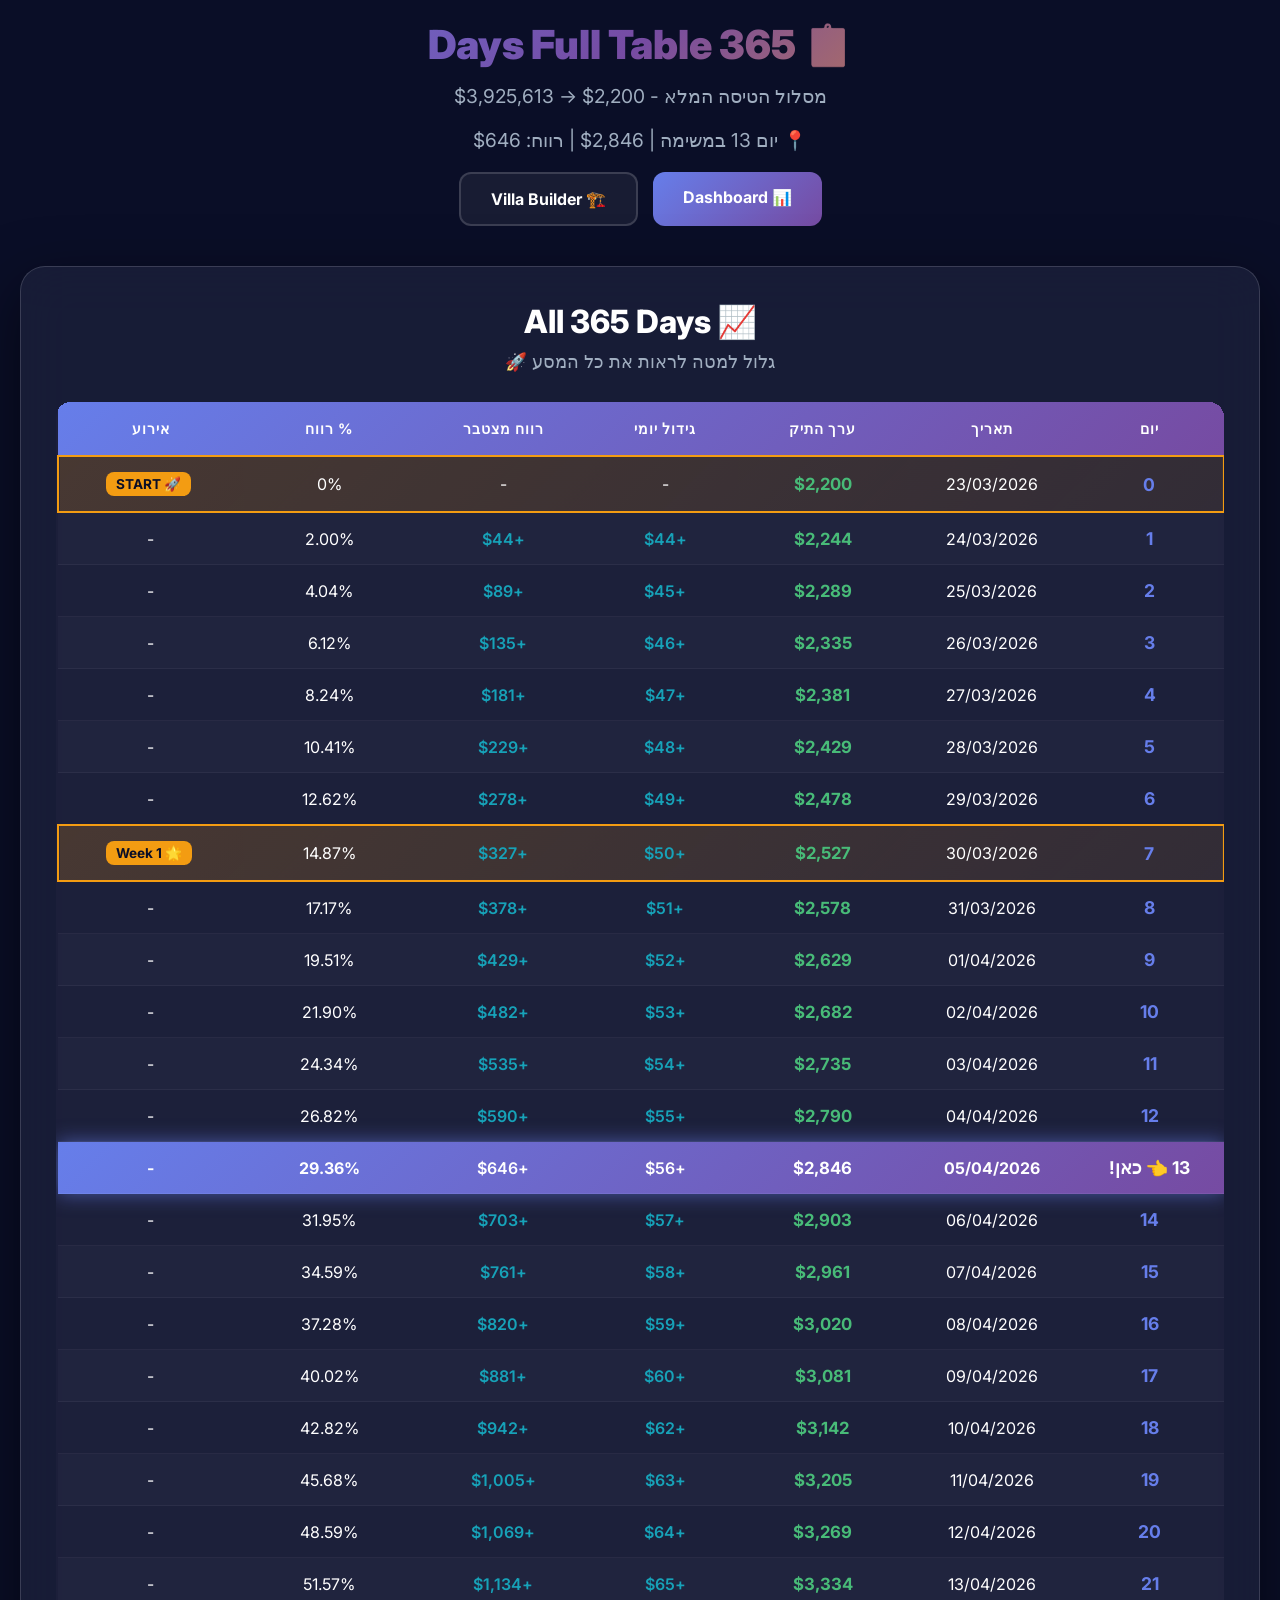
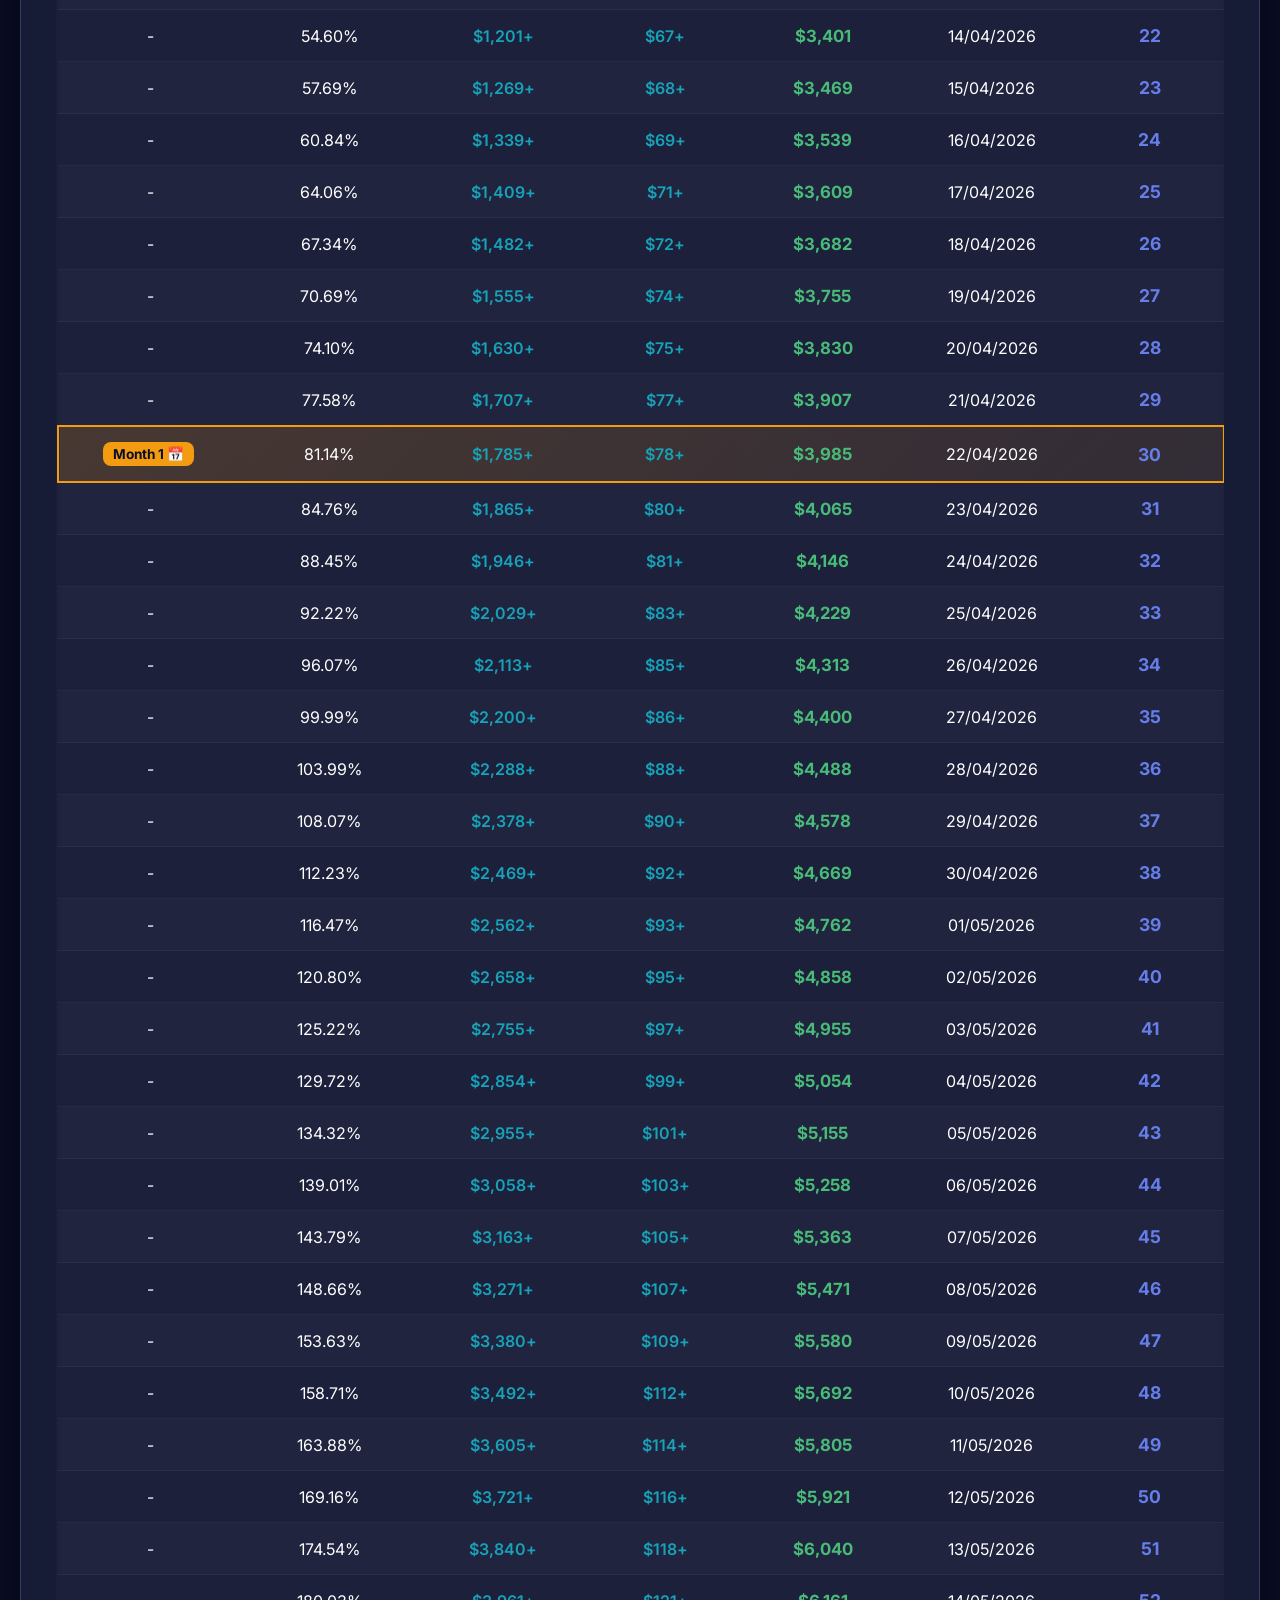
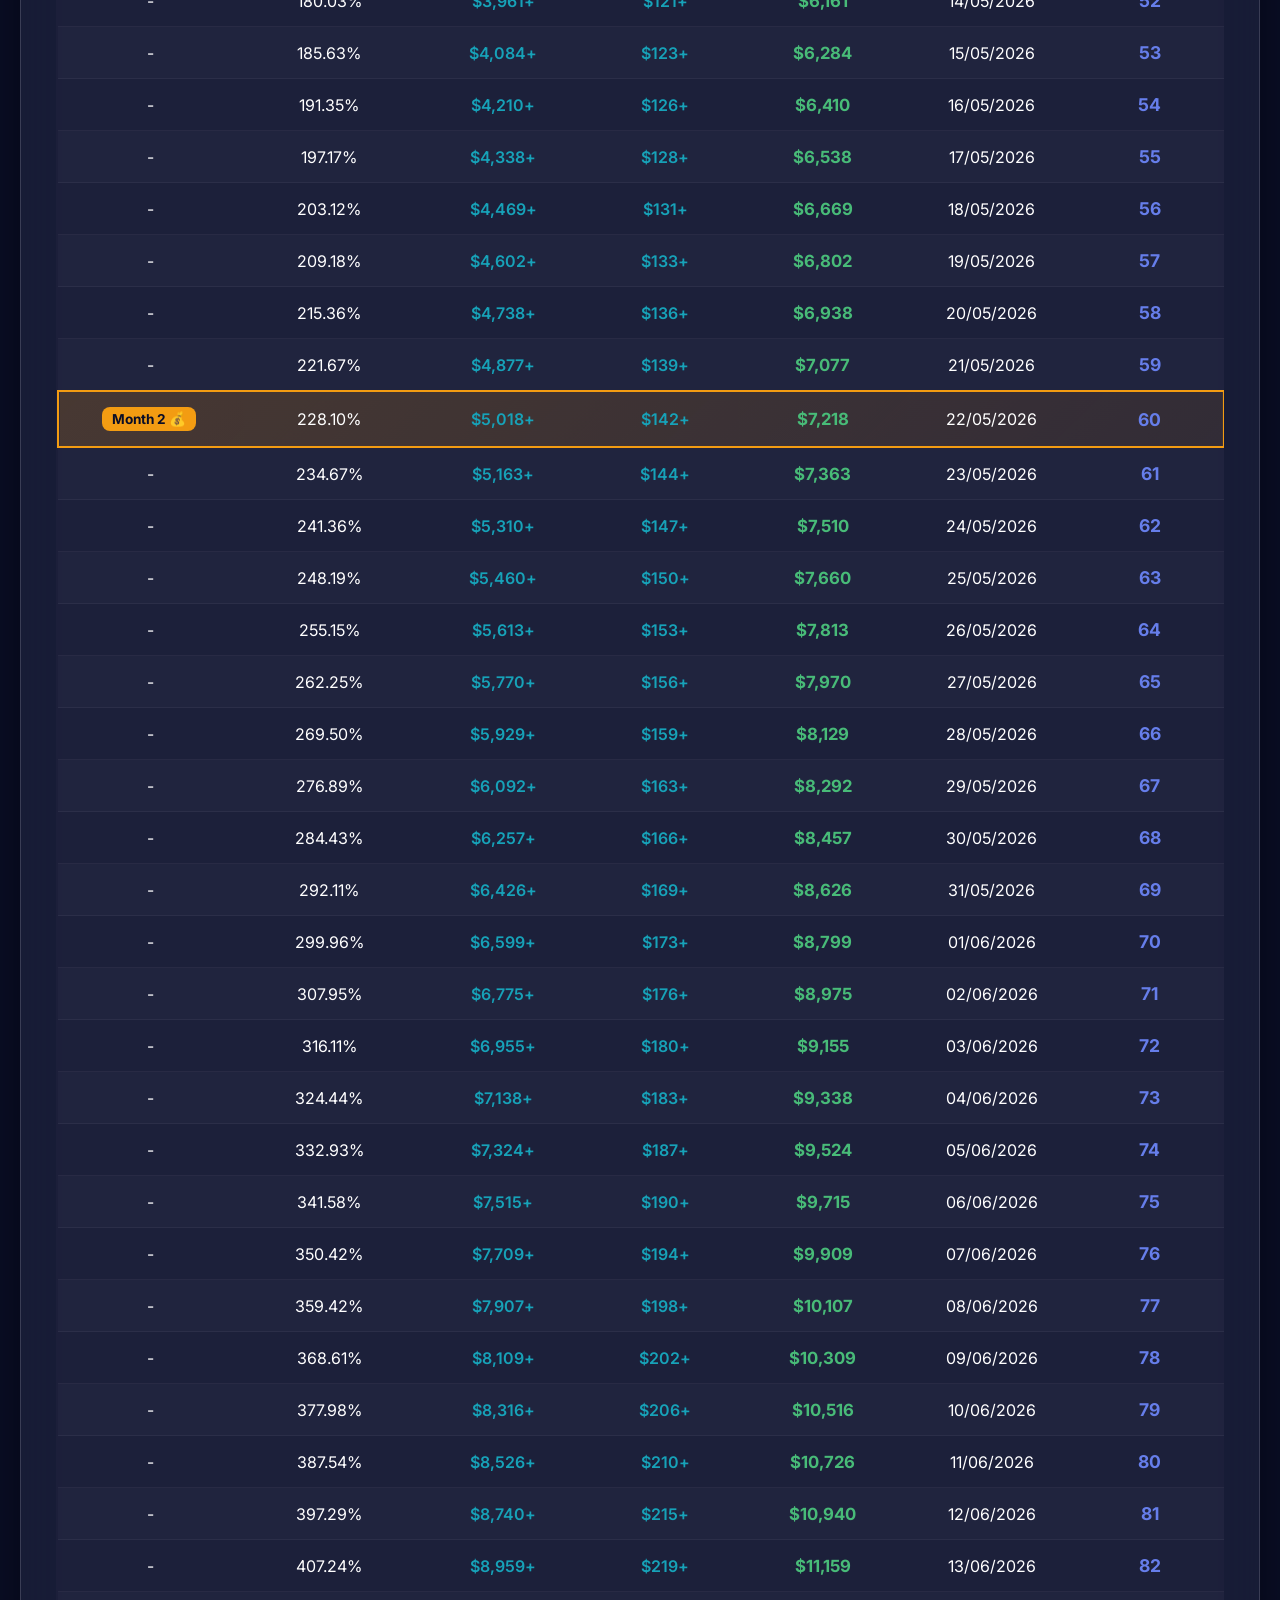
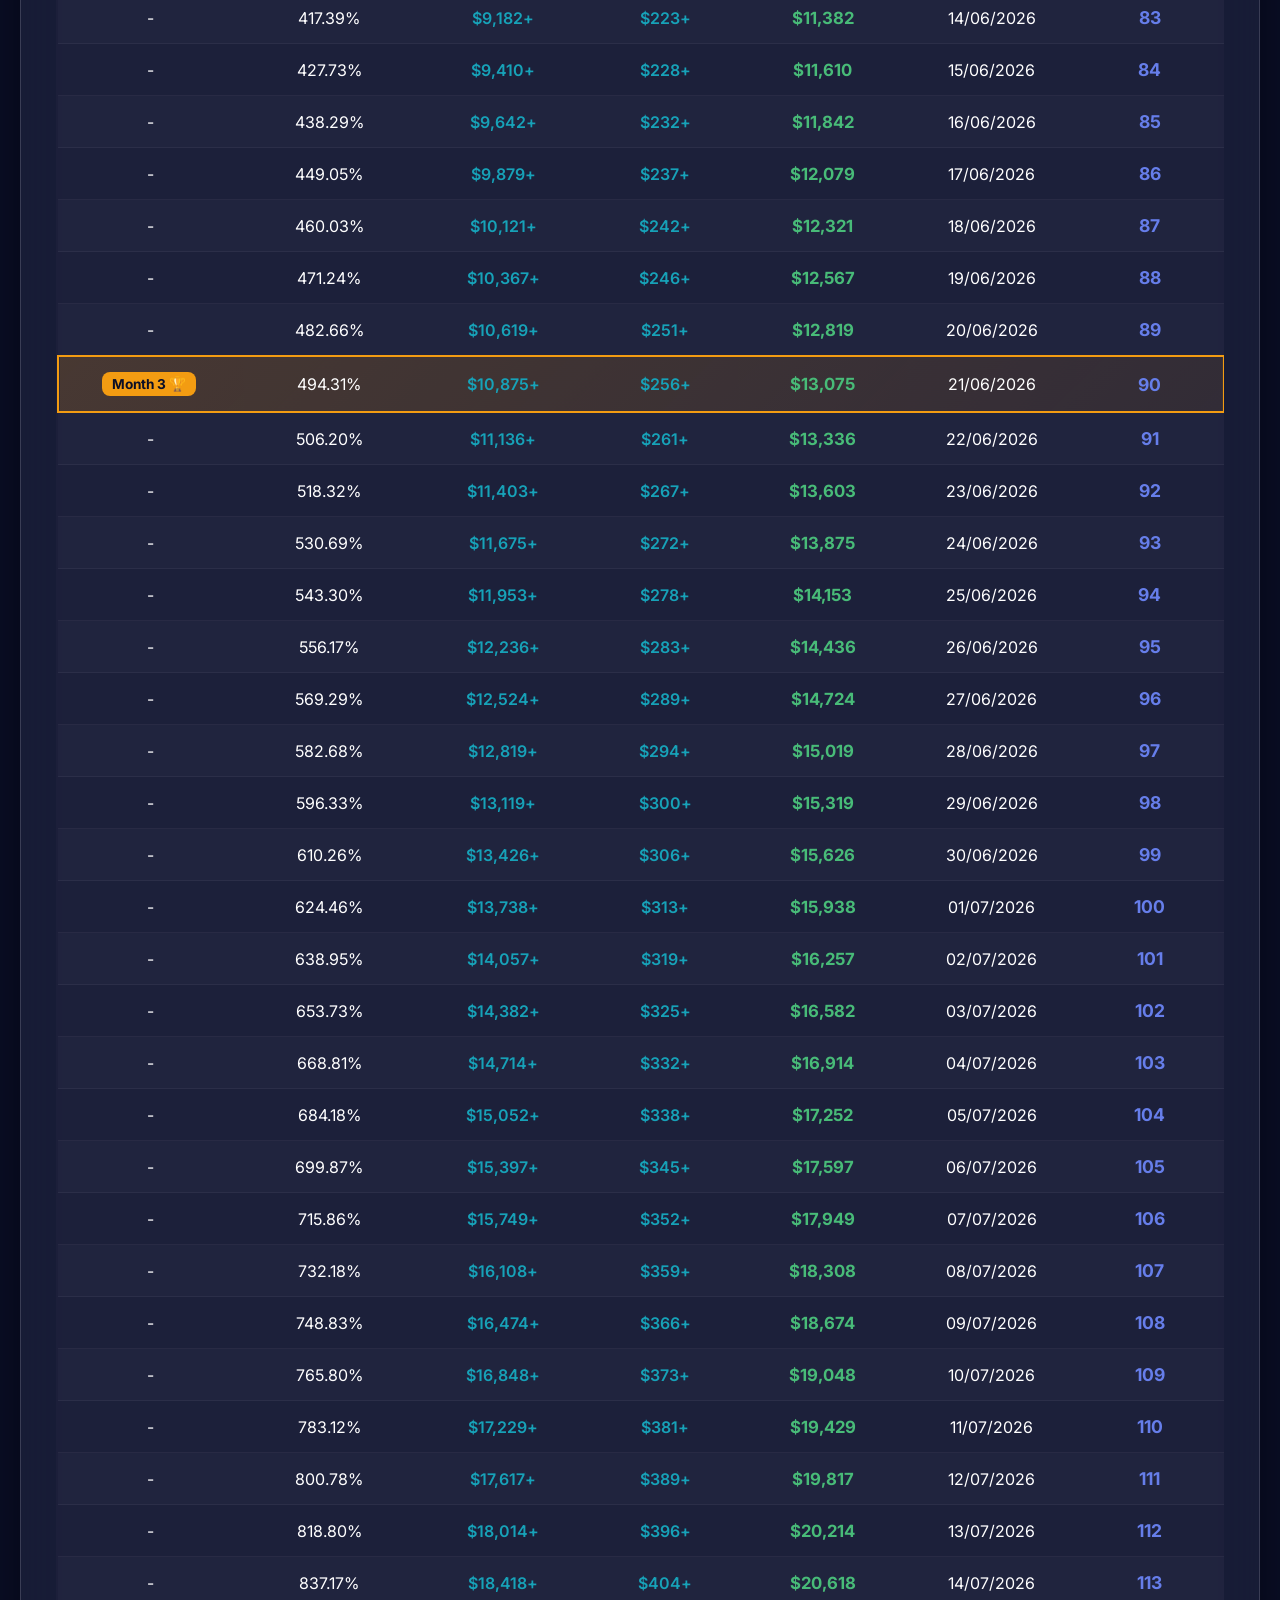
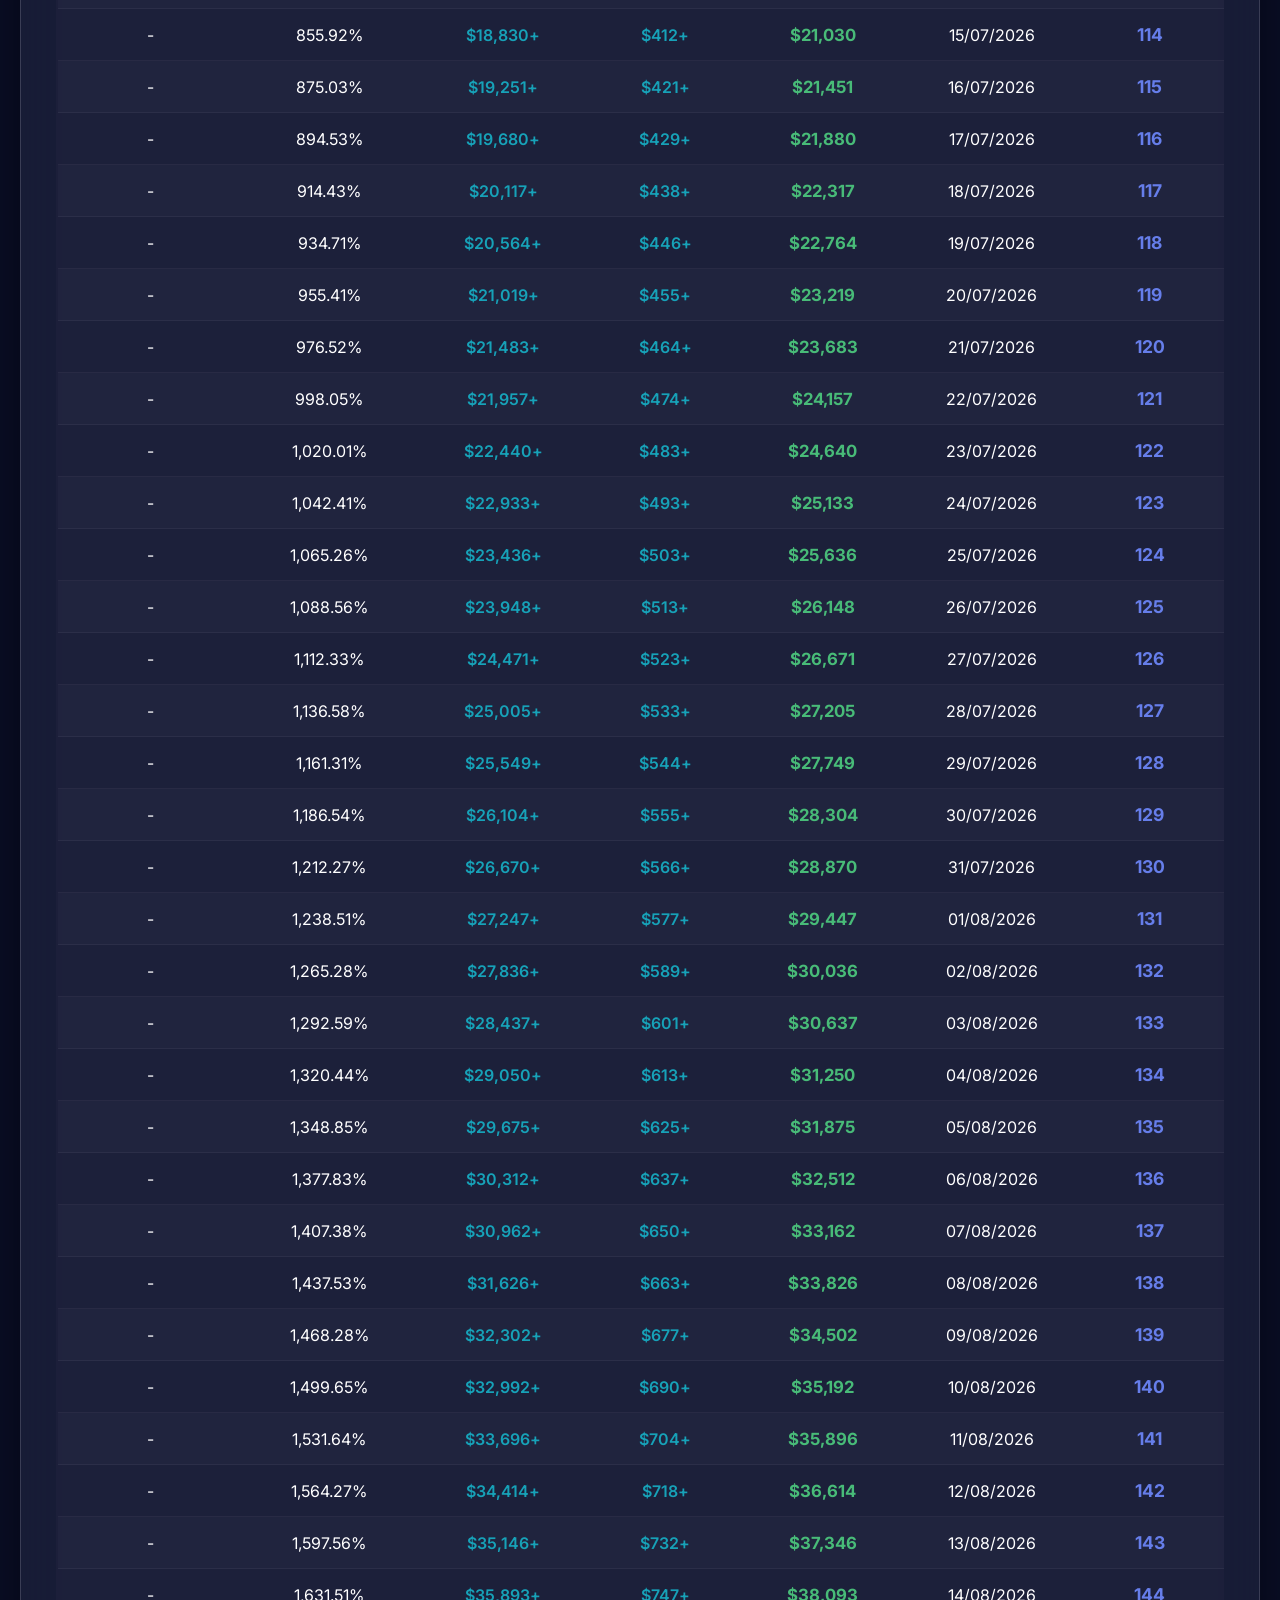
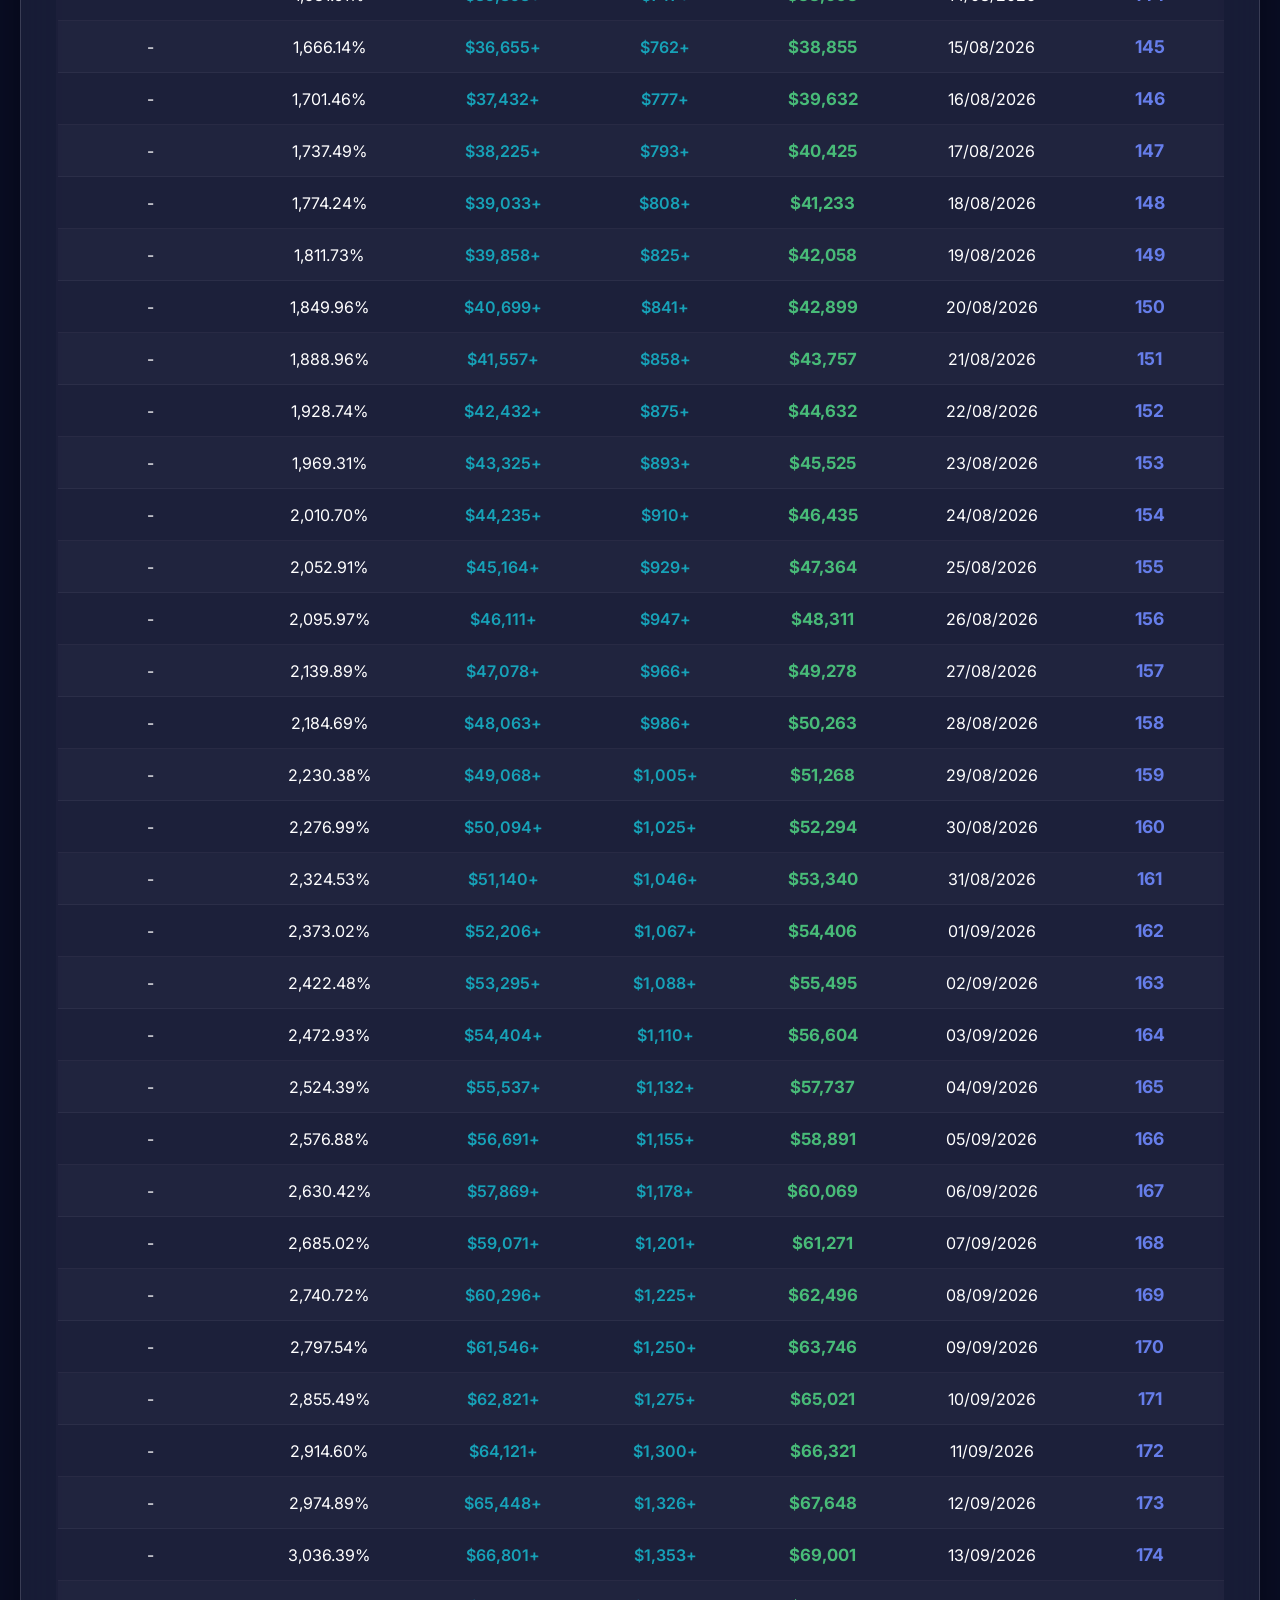
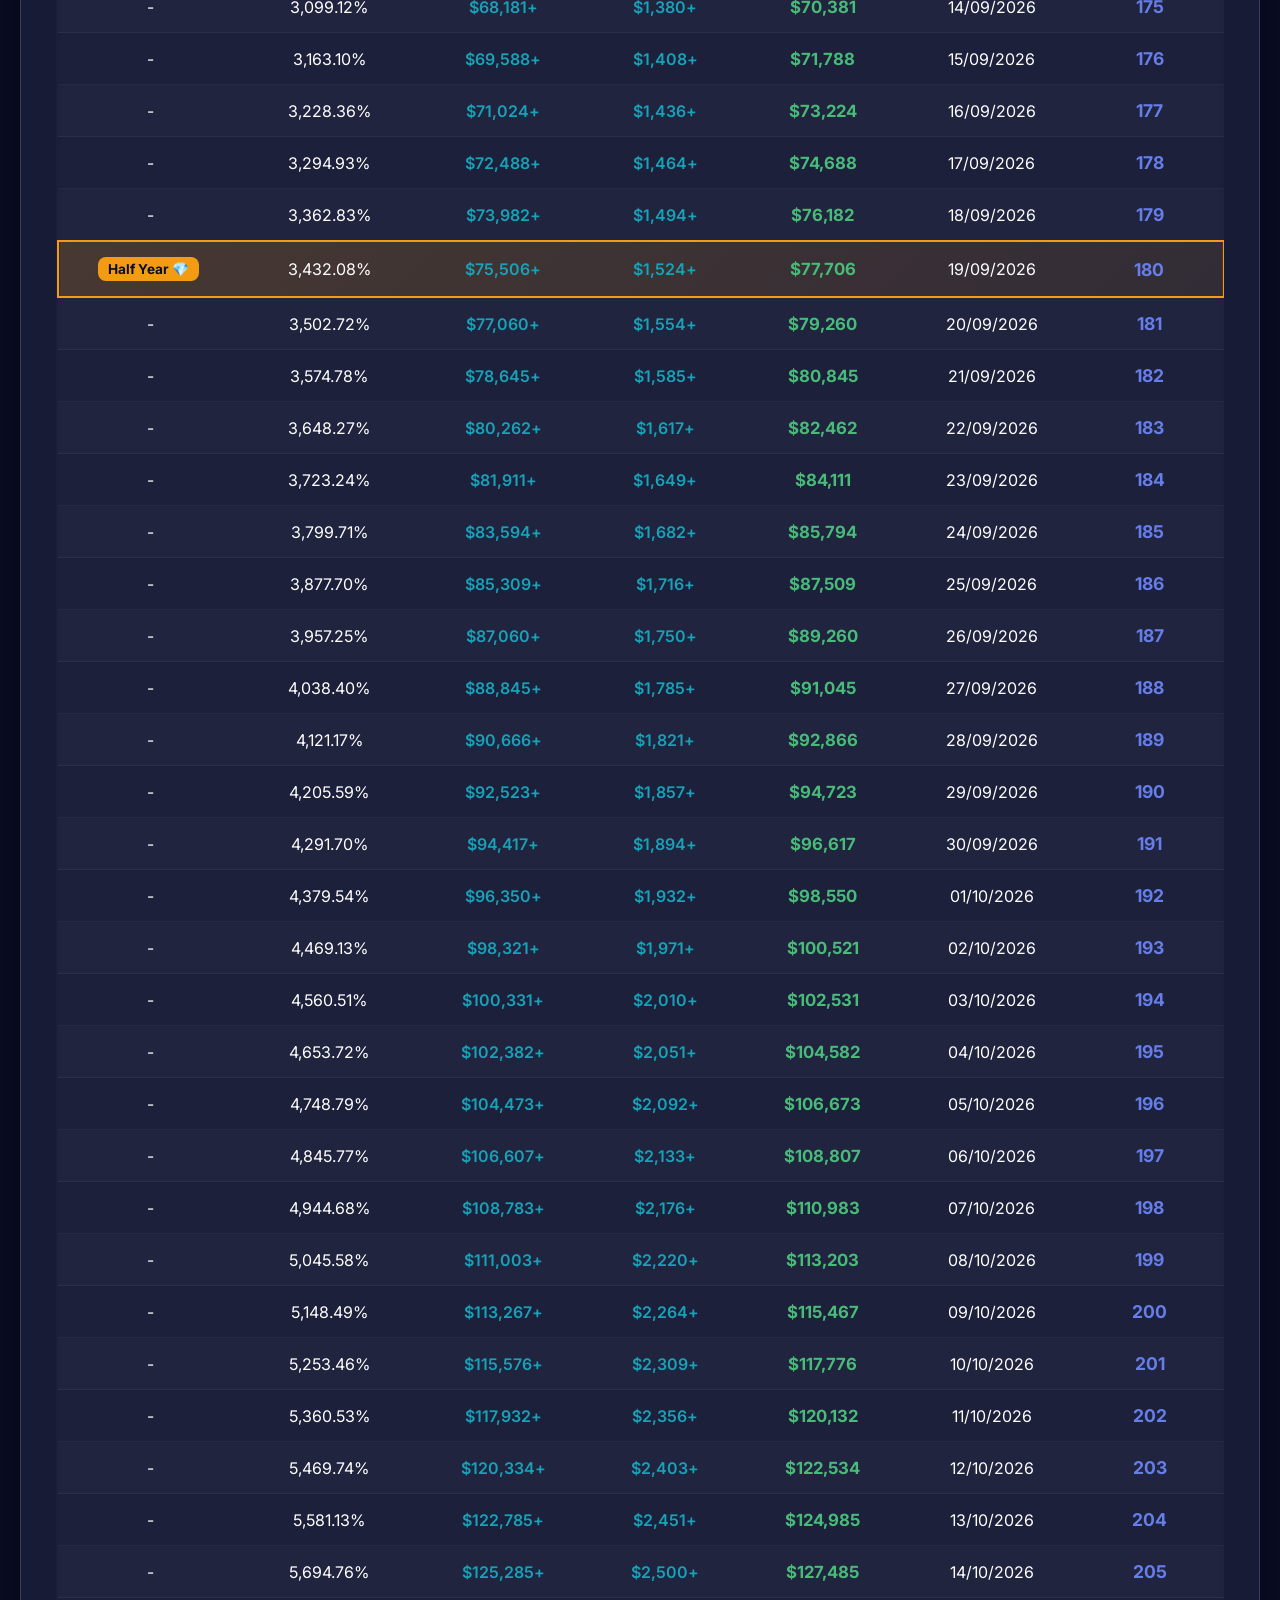
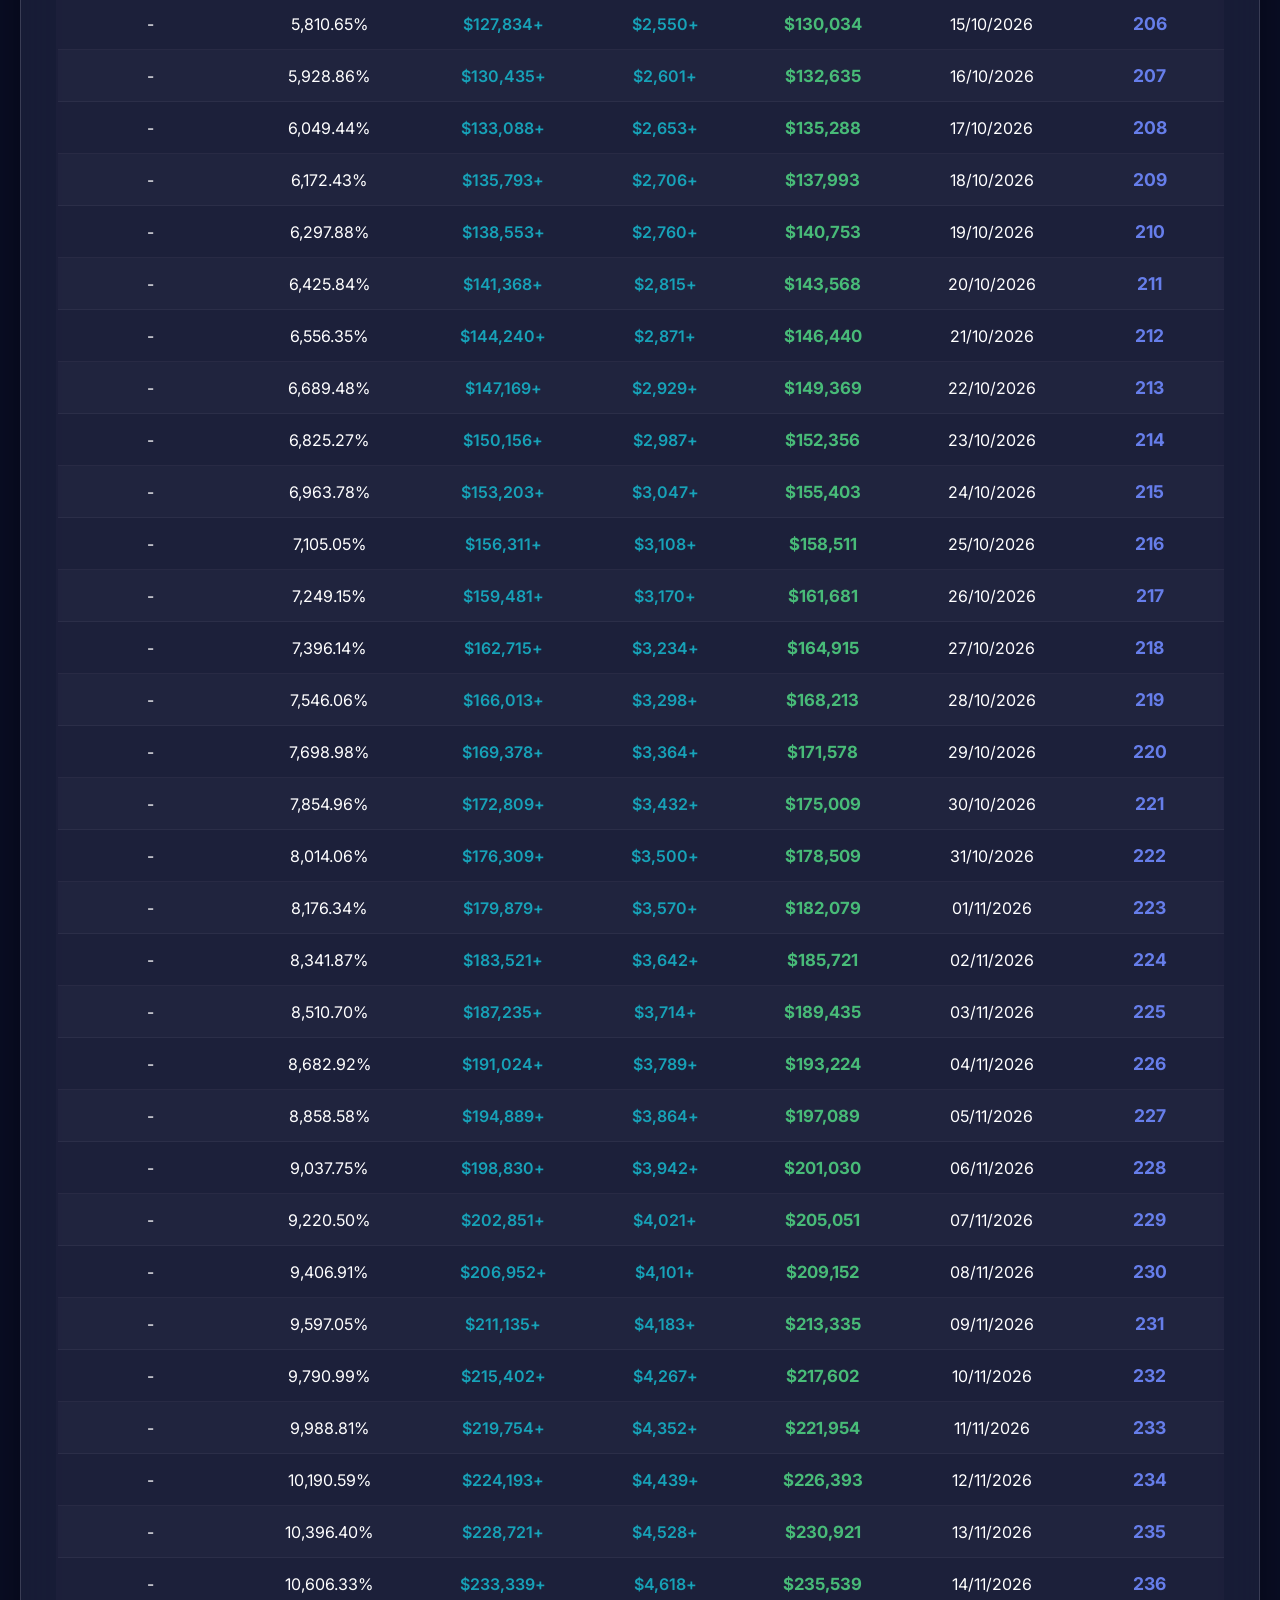
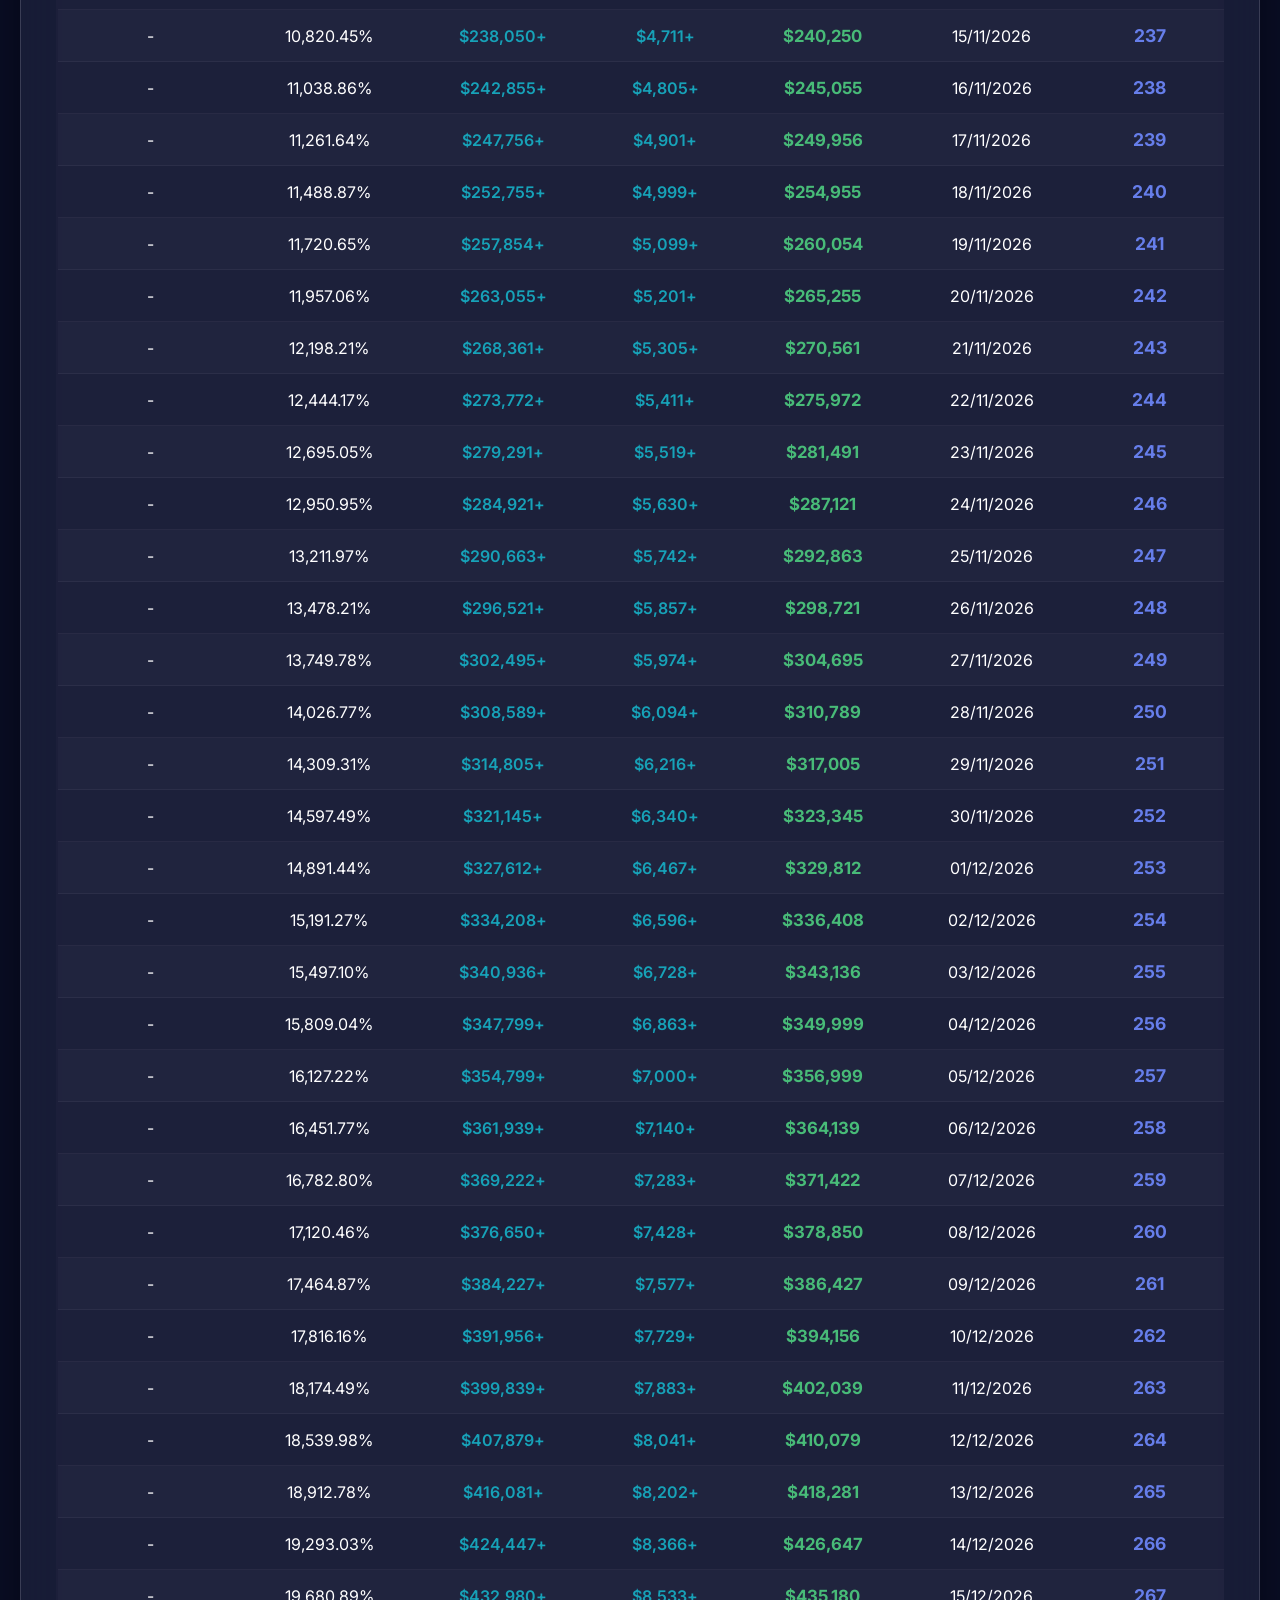
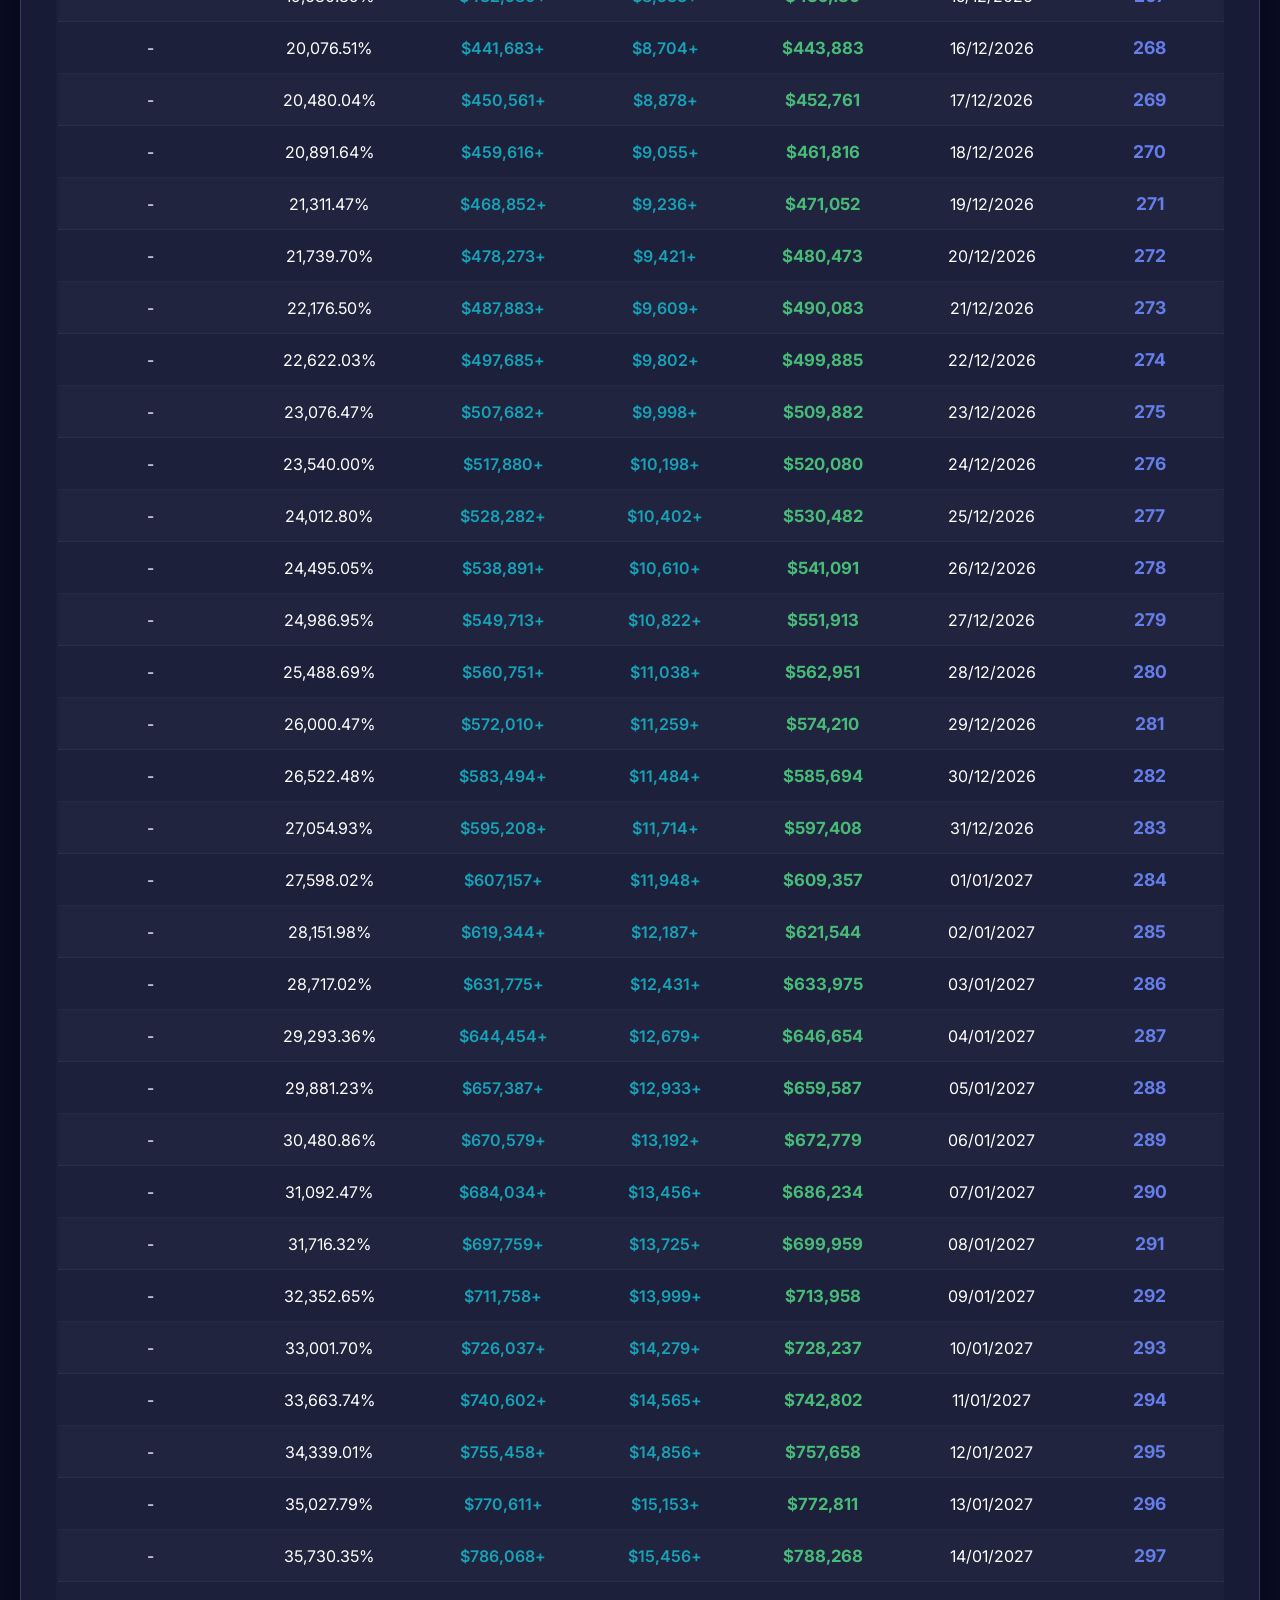
<file: transactions.html>
<!DOCTYPE html>
<html lang="he" dir="rtl">
<head>
    <meta charset="UTF-8">
    <meta name="viewport" content="width=device-width, initial-scale=1.0">
    <title>📋 365 Days Full Table - Mission Control</title>
    <link href="https://fonts.googleapis.com/css2?family=Inter:wght@300;400;500;600;700;800;900&display=swap" rel="stylesheet">
    
    <style>
        :root {
            --bg-dark: #0a0e27;
            --bg-card: #1a1f3a;
            --accent-primary: #667eea;
            --accent-secondary: #764ba2;
            --accent-gold: #f39c12;
            --text-primary: #ffffff;
            --text-secondary: #a0aec0;
            --success: #48bb78;
        }

        * {
            margin: 0;
            padding: 0;
            box-sizing: border-box;
        }

        body {
            font-family: 'Inter', sans-serif;
            background: var(--bg-dark);
            color: var(--text-primary);
            min-height: 100vh;
            padding: 20px;
        }

        .container {
            max-width: 1600px;
            margin: 0 auto;
        }

        /* Header */
        .header {
            text-align: center;
            margin-bottom: 40px;
        }

        .header-title {
            font-size: 2.5em;
            font-weight: 900;
            background: linear-gradient(135deg, #667eea 0%, #764ba2 50%, #f39c12 100%);
            -webkit-background-clip: text;
            -webkit-text-fill-color: transparent;
            background-clip: text;
            margin-bottom: 15px;
        }

        .header-subtitle {
            font-size: 1.2em;
            color: var(--text-secondary);
            margin-bottom: 20px;
        }

        .btn-group {
            display: flex;
            gap: 15px;
            justify-content: center;
            flex-wrap: wrap;
            margin-top: 20px;
        }

        .btn {
            background: linear-gradient(135deg, var(--accent-primary) 0%, var(--accent-secondary) 100%);
            color: white;
            border: none;
            padding: 15px 30px;
            border-radius: 12px;
            font-size: 1em;
            font-weight: 700;
            cursor: pointer;
            transition: all 0.3s ease;
            text-decoration: none;
            display: inline-block;
        }

        .btn:hover {
            transform: translateY(-3px);
            box-shadow: 0 10px 25px rgba(102, 126, 234, 0.5);
        }

        .btn-secondary {
            background: rgba(255, 255, 255, 0.06);
            border: 2px solid rgba(255, 255, 255, 0.15);
        }

        .btn-secondary:hover {
            background: rgba(255, 255, 255, 0.12);
        }

        /* Table Card */
        .table-card {
            background: rgba(26, 31, 58, 0.85);
            backdrop-filter: blur(25px);
            border-radius: 25px;
            padding: 35px;
            border: 1px solid rgba(255, 255, 255, 0.15);
            box-shadow: 0 20px 60px rgba(0, 0, 0, 0.5);
        }

        .table-header {
            text-align: center;
            margin-bottom: 30px;
        }

        .table-title {
            font-size: 2em;
            font-weight: 800;
            margin-bottom: 10px;
        }

        .table-subtitle {
            color: var(--text-secondary);
            font-size: 1.1em;
        }

        /* Table */
        .table-container {
            overflow-x: auto;
            margin-top: 30px;
        }

        table {
            width: 100%;
            border-collapse: collapse;
            background: rgba(255, 255, 255, 0.02);
            border-radius: 15px;
            overflow: hidden;
        }

        thead {
            background: linear-gradient(135deg, var(--accent-primary) 0%, var(--accent-secondary) 100%);
            position: sticky;
            top: 0;
            z-index: 10;
        }

        th {
            padding: 18px 15px;
            text-align: center;
            font-weight: 700;
            text-transform: uppercase;
            font-size: 0.9em;
            letter-spacing: 1px;
            white-space: nowrap;
        }

        tbody tr {
            transition: all 0.3s;
            border-bottom: 1px solid rgba(255, 255, 255, 0.05);
        }

        tbody tr:nth-child(even) {
            background: rgba(255, 255, 255, 0.02);
        }

        tbody tr:hover {
            background: rgba(102, 126, 234, 0.15);
            transform: scale(1.01);
        }

        tbody tr.current {
            background: linear-gradient(135deg, var(--accent-primary) 0%, var(--accent-secondary) 100%);
            font-weight: 700;
            box-shadow: 0 0 20px rgba(102, 126, 234, 0.6);
        }

        tbody tr.milestone {
            background: linear-gradient(135deg, rgba(243, 156, 18, 0.2) 0%, rgba(243, 156, 18, 0.1) 100%);
            border: 2px solid var(--accent-gold);
        }

        td {
            padding: 15px;
            text-align: center;
            white-space: nowrap;
        }

        .day-cell {
            font-weight: 700;
            color: var(--accent-primary);
            font-size: 1.1em;
        }

        .current .day-cell {
            color: white;
        }

        .amount-cell {
            font-weight: 700;
            color: var(--success);
            font-size: 1.05em;
        }

        .current .amount-cell {
            color: white;
        }

        .profit-cell {
            color: #17a2b8;
            font-weight: 600;
        }

        .current .profit-cell {
            color: white;
        }

        .milestone-badge {
            display: inline-block;
            background: var(--accent-gold);
            color: var(--bg-dark);
            padding: 4px 10px;
            border-radius: 8px;
            font-size: 0.85em;
            font-weight: 700;
            margin-right: 5px;
        }

        /* Mobile Responsive */
        @media (max-width: 768px) {
            body {
                padding: 10px;
            }

            .header-title {
                font-size: 1.8em;
            }

            .header-subtitle {
                font-size: 1em;
            }

            .table-card {
                padding: 20px;
            }

            table {
                font-size: 0.85em;
            }

            th {
                padding: 12px 8px;
                font-size: 0.75em;
            }

            td {
                padding: 10px 6px;
            }

            .btn-group {
                flex-direction: column;
            }

            .btn {
                width: 100%;
                padding: 15px;
            }
        }

        @media (max-width: 480px) {
            .header-title {
                font-size: 1.5em;
            }

            table {
                font-size: 0.75em;
            }

            th {
                padding: 10px 5px;
                font-size: 0.7em;
            }

            td {
                padding: 8px 4px;
            }
        }
    </style>
</head>
<body>
    <div class="container">
        <div class="header">
            <h1 class="header-title">📋 365 Days Full Table</h1>
            <p class="header-subtitle">מסלול הטיסה המלא - $2,200 → $3,925,613</p>
            <p class="header-subtitle" id="currentStatus">📍 יום 13 במשימה</p>
            
            <div class="btn-group">
                <a href="index.html" class="btn">📊 Dashboard</a>
                <a href="villa.html" class="btn btn-secondary">🏗️ Villa Builder</a>
            </div>
        </div>

        <div class="table-card">
            <div class="table-header">
                <h2 class="table-title">📈 All 365 Days</h2>
                <p class="table-subtitle">גלול למטה לראות את כל המסע 🚀</p>
            </div>

            <div class="table-container">
                <table id="transactionsTable">
                    <thead>
                        <tr>
                            <th>יום</th>
                            <th>תאריך</th>
                            <th>ערך התיק</th>
                            <th>גידול יומי</th>
                            <th>רווח מצטבר</th>
                            <th>% רווח</th>
                            <th>אירוע</th>
                        </tr>
                    </thead>
                    <tbody id="tableBody">
                        <!-- JavaScript will populate this -->
                    </tbody>
                </table>
            </div>
        </div>
    </div>

    <script>
        const INITIAL_AMOUNT = 2200;
        const DAILY_GROWTH = 1.02;
        const TOTAL_DAYS = 365;
        const START_DATE = new Date('2026-03-23');

        let gameState = {
            day: 13,
            currentValue: INITIAL_AMOUNT * Math.pow(DAILY_GROWTH, 13)
        };

        const milestones = {
            7: { icon: '🌟', text: 'Week 1' },
            30: { icon: '📅', text: 'Month 1' },
            60: { icon: '💰', text: 'Month 2' },
            90: { icon: '🏆', text: 'Month 3' },
            180: { icon: '💎', text: 'Half Year' },
            365: { icon: '🏰', text: 'Full Year!' }
        };

        function loadGame() {
            const saved = localStorage.getItem('villaSave');
            if (saved) {
                gameState = JSON.parse(saved);
            }
        }

        function formatCurrency(amount) {
            return '$' + Math.round(amount).toLocaleString('en-US');
        }

        function formatPercent(percent) {
            return percent.toLocaleString('en-US', {
                minimumFractionDigits: 2,
                maximumFractionDigits: 2
            }) + '%';
        }

        function formatDate(date) {
            const day = date.getDate().toString().padStart(2, '0');
            const month = (date.getMonth() + 1).toString().padStart(2, '0');
            const year = date.getFullYear();
            return `${day}/${month}/${year}`;
        }

        function generateTable() {
            const tbody = document.getElementById('tableBody');
            tbody.innerHTML = '';
            
            let currentAmount = INITIAL_AMOUNT;
            
            // Day 0
            const currentDate0 = new Date(START_DATE);
            let row = `
                <tr class="milestone">
                    <td class="day-cell">0</td>
                    <td>${formatDate(currentDate0)}</td>
                    <td class="amount-cell">${formatCurrency(INITIAL_AMOUNT)}</td>
                    <td>-</td>
                    <td>-</td>
                    <td>0%</td>
                    <td><span class="milestone-badge">🚀 START</span></td>
                </tr>
            `;
            tbody.innerHTML += row;

            // Days 1-365
            for (let day = 1; day <= TOTAL_DAYS; day++) {
                const previousAmount = currentAmount;
                currentAmount = currentAmount * DAILY_GROWTH;
                const dailyProfit = currentAmount - previousAmount;
                const totalProfit = currentAmount - INITIAL_AMOUNT;
                const profitPercent = ((currentAmount / INITIAL_AMOUNT) - 1) * 100;

                const currentDate = new Date(START_DATE);
                currentDate.setDate(START_DATE.getDate() + day);

                const isMilestone = milestones[day];
                const isCurrentDay = day === gameState.day;
                
                let rowClass = '';
                let currentMarker = '';
                let milestoneCol = '';

                if (isCurrentDay) {
                    rowClass = 'class="current"';
                    currentMarker = ' 👈 כאן!';
                } else if (isMilestone) {
                    rowClass = 'class="milestone"';
                }

                if (isMilestone) {
                    milestoneCol = `<span class="milestone-badge">${isMilestone.icon} ${isMilestone.text}</span>`;
                } else {
                    milestoneCol = '-';
                }
                
                row = `
                    <tr ${rowClass} id="day-${day}">
                        <td class="day-cell">${day}${currentMarker}</td>
                        <td>${formatDate(currentDate)}</td>
                        <td class="amount-cell">${formatCurrency(currentAmount)}</td>
                        <td class="profit-cell">+${formatCurrency(dailyProfit)}</td>
                        <td class="profit-cell">+${formatCurrency(totalProfit)}</td>
                        <td>${formatPercent(profitPercent)}</td>
                        <td>${milestoneCol}</td>
                    </tr>
                `;
                tbody.innerHTML += row;
            }
        }

        function updateHeader() {
            const currentValue = gameState.currentValue;
            const profit = currentValue - INITIAL_AMOUNT;
            document.getElementById('currentStatus').textContent = 
                `📍 יום ${gameState.day} במשימה | ${formatCurrency(currentValue)} | רווח: ${formatCurrency(profit)}`;
        }

        // Initialize
        window.addEventListener('load', () => {
            loadGame();
            generateTable();
            updateHeader();

            // Scroll to current day
            setTimeout(() => {
                const currentRow = document.getElementById('day-' + gameState.day);
                if (currentRow) {
                    currentRow.scrollIntoView({ behavior: 'smooth', block: 'center' });
                }
            }, 500);
        });
    </script>
</body>
</html>
</file>
